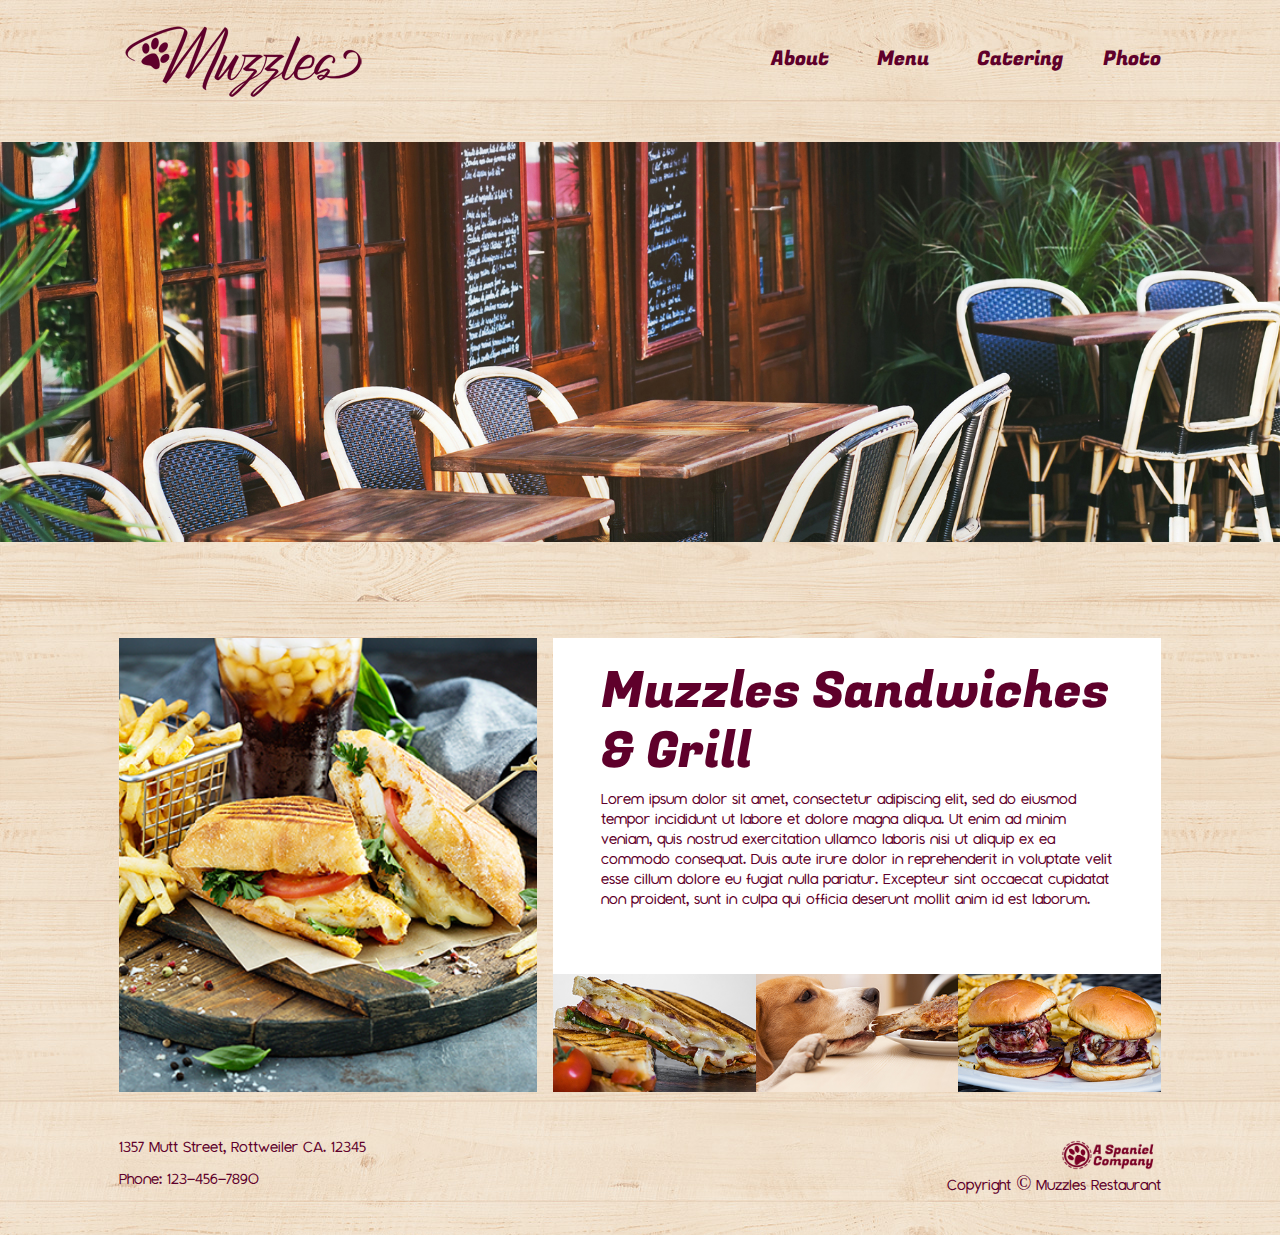
<file: index.html>
<!DOCTYPE html>
<html lang="en">
  <head>
    <meta charset="utf-8" />
    <meta name="viewport" content="width=device-width, initial-scale=1" />
    <title>Home</title>
    <link
      href="https://cdn.jsdelivr.net/npm/bootstrap@5.3.3/dist/css/bootstrap.min.css"
      rel="stylesheet"
      integrity="sha384-QWTKZyjpPEjISv5WaRU9OFeRpok6YctnYmDr5pNlyT2bRjXh0JMhjY6hW+ALEwIH"
      crossorigin="anonymous"
    />
    <link rel="stylesheet" href="/styles/styles.css" />
  </head>
  <body class="bg">
    <!-- navbar -->
    <nav class="container-fluid mb-4">
      <div class="row d-flex justify-content-center">
        <div class="col-lg-10">
          <nav class="navbar bg-transparent">
            <div
              class="container-fluid p-0 d-flex justify-content-center justify-content-md-between"
            >
              <a class="navbar-brand" href="/index.html">
                <img src="/assets/MuzzlesLogo.png" alt="NavbarLogo" />
              </a>
              <ul class="nav justify-content-end">
                <li class="nav-item">
                  <a
                    class="nav-link nav-text-style px-md-4"
                    href="/pages/about.html"
                    >About</a
                  >
                </li>
                <li class="nav-item">
                  <a
                    class="nav-link nav-text-style px-md-4"
                    href="/pages/menu.html"
                    >Menu</a
                  >
                </li>
                <li class="nav-item">
                  <a
                    class="nav-link nav-text-style px-md-4"
                    href="/pages/catering.html"
                    >Catering</a
                  >
                </li>
                <li class="nav-item">
                  <a
                    class="nav-link pe-md-0 nav-text-style"
                    href="/pages/photos.html"
                    >Photo</a
                  >
                </li>
              </ul>
            </div>
          </nav>
        </div>
      </div>
    </nav>
    <!-- end of navbar -->

    <!-- hero -->
    <div class="container-fluid herobg"></div>
    <!-- end of hero  -->

    <!-- middle section -->
    <div class="container-fluid">
      <div class="row d-flex justify-content-center mt-5">
        <div class="col-lg-10">
          <div class="container-fluid mt-5">
            <div class="row d-flex justify-content-center">
              <div class="card bg-transparent">
                <div class="row">
                  <div class="col-lg-5 ps-0 pe-0 pe-lg-3">
                    <img
                      src="/assets/homeSingle.jpg"
                      class="img-fluid AboutImg ps-0"
                      alt="cateringMaine"
                    />
                  </div>
                  <div class="col-lg-7 d-flex flex-column pe-0 ps-0 bg-white">
                    <div class="card-body px-5 pt-4">
                      <h5 class="title-text">Muzzles Sandwiches & Grill</h5>
                      <p class="card-text-catering lh-1 mb-5">
                        Lorem ipsum dolor sit amet, consectetur adipiscing elit,
                        sed do eiusmod tempor incididunt ut labore et dolore
                        magna aliqua. Ut enim ad minim veniam, quis nostrud
                        exercitation ullamco laboris nisi ut aliquip ex ea
                        commodo consequat. Duis aute irure dolor in
                        reprehenderit in voluptate velit esse cillum dolore eu
                        fugiat nulla pariatur. Excepteur sint occaecat cupidatat
                        non proident, sunt in culpa qui officia deserunt mollit
                        anim id est laborum.
                      </p>
                    </div>
                    <img
                      src="/assets/HomeImage.jpg"
                      class="card-img-bottom d-flex align-self-end"
                      alt="HomeImage"
                    />
                  </div>
                </div>
              </div>

              <!-- text card col -->
            </div>
          </div>
        </div>
      </div>
    </div>

    <!-- end of middle section -->

    <!-- footer -->
  <footer class="container-fluid mt-md-4 py-4">
    <div class="row d-flex justify-content-center">
      <div class="col-lg-10">
        <div class="container-fluid p-0">
          <!-- top row -->
          <div class="row flex-column flex-md-row">
            <!-- company logo -->
            <div
              class="col d-flex justify-content-md-end justify-content-center order-md-1"
            >
              <img
                src="/assets/CompanyLogo.png"
                alt=""
                width="100px"
                height="30px"
              />
            </div>
            <!-- address -->
            <div class="col d-flex justify-content-md-start justify-content-center">
              <p class="card-text-catering">
                1357 Mutt Street, Rottweiler CA. 12345
              </p>
            </div>
          </div>
          <!-- bottom row -->
          <div class="row flex-column flex-md-row">
            <!-- phone number -->
            <div class="col d-flex justify-content-md-start justify-content-center">
              <p class="card-text-catering">Phone: 123-456-7890</p>
            </div>
            <!-- copyright -->
            <div
              class="col d-flex d-md-flex justify-content-md-end justify-content-center"
            >
              <p class="card-text-catering justify-content-end">
                Copyright © Muzzles Restaurant
              </p>
            </div>
          </div>
        </div>
      </div>
    </div>
  </footer>
  <!-- end of footer -->

    <script
      src="https://cdn.jsdelivr.net/npm/bootstrap@5.3.3/dist/js/bootstrap.bundle.min.js"
      integrity="sha384-YvpcrYf0tY3lHB60NNkmXc5s9fDVZLESaAA55NDzOxhy9GkcIdslK1eN7N6jIeHz"
      crossorigin="anonymous"
    ></script>
  </body>
</html>
</file>
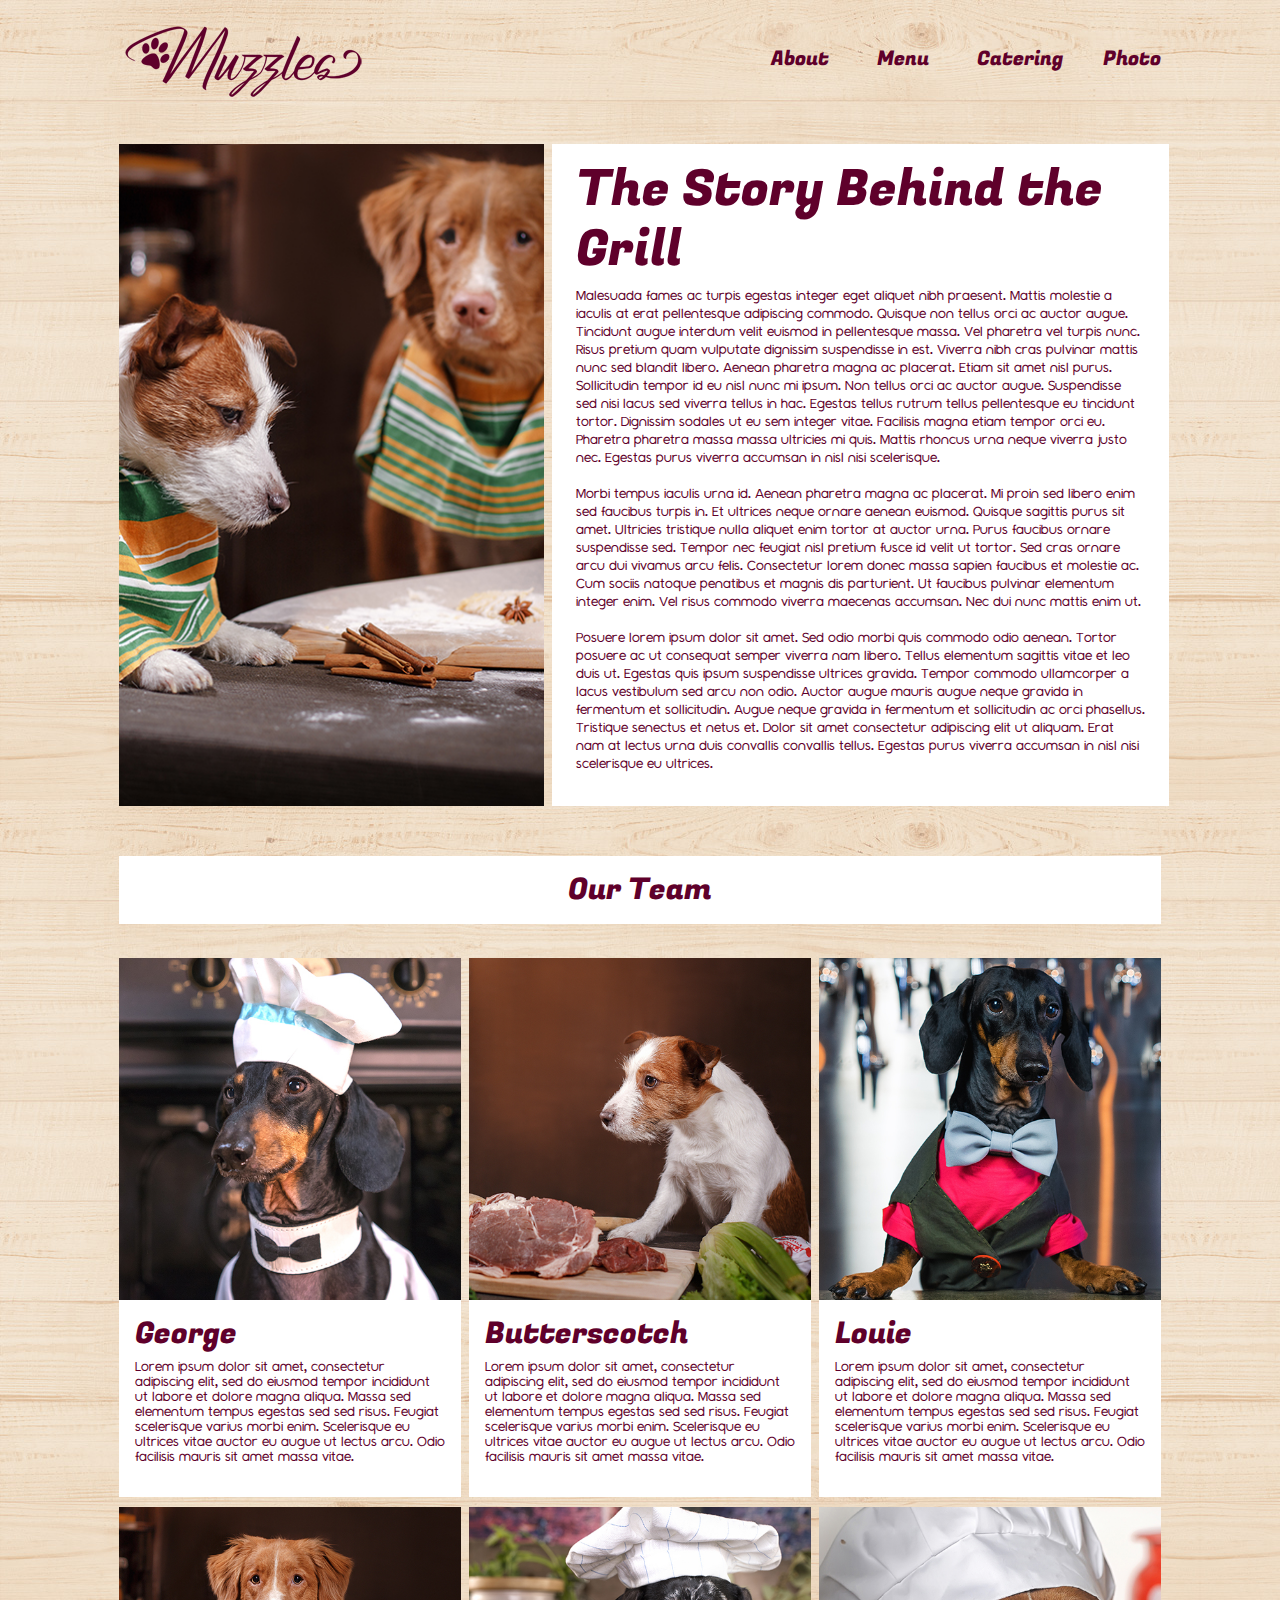
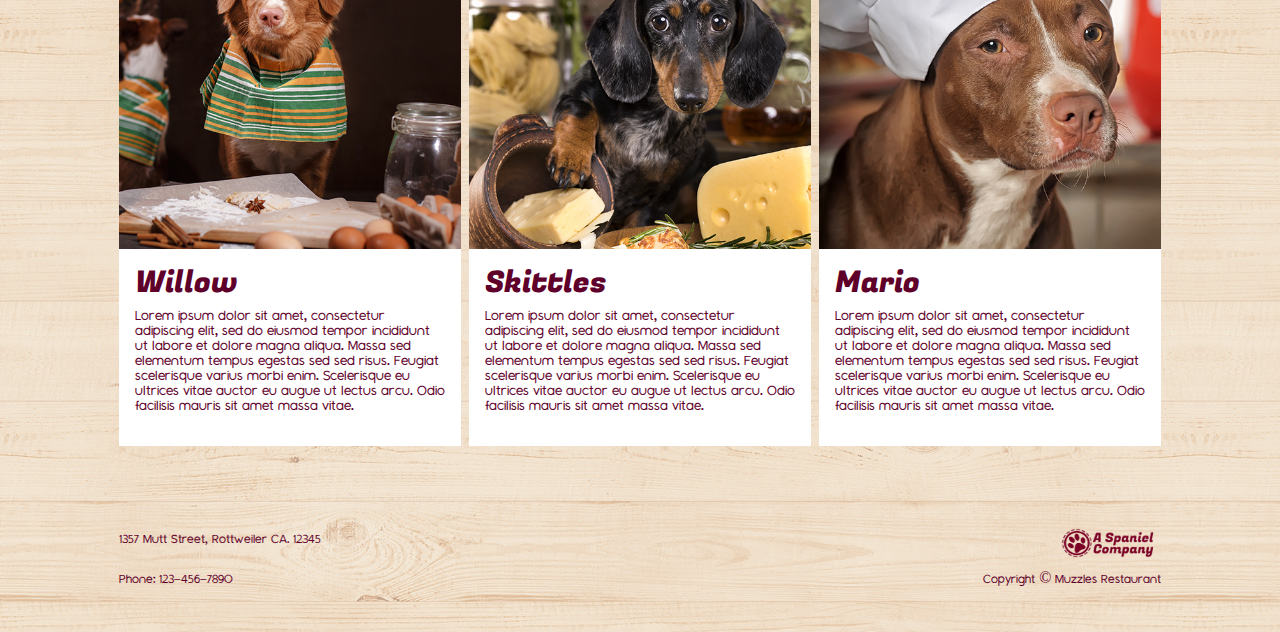
<file: pages/about.html>
<!DOCTYPE html>
<html lang="en">
  <head>
    <meta charset="utf-8" />
    <meta name="viewport" content="width=device-width, initial-scale=1" />
    <title>About</title>
    <link
      href="https://cdn.jsdelivr.net/npm/bootstrap@5.3.3/dist/css/bootstrap.min.css"
      rel="stylesheet"
      integrity="sha384-QWTKZyjpPEjISv5WaRU9OFeRpok6YctnYmDr5pNlyT2bRjXh0JMhjY6hW+ALEwIH"
      crossorigin="anonymous"
    />
    <link rel="stylesheet" href="/styles/styles.css" />
  </head>
  <body class="bg Aboutbody ">
    <!-- navbar -->
    <nav class="container-fluid Aboutnav mb-4 mt-2">
      <div class="row d-flex justify-content-center">
        <div class="col-lg-10">
          <nav class="navbar bg-transparent p-0">
            <div class=" d-flex container-fluid p-0 justify-content-center justify-content-md-between">
              <a class="navbar-brand" href="../index.html">
                <img src="/assets/MuzzlesLogo.png" alt="NavbarLogo" />
              </a>
              <ul class="nav justify-content-end">
                <li class="nav-item">
                  <a class="nav-link nav-text-style px-md-4" href="/pages/about.html">About</a>
                </li>
                <li class="nav-item">
                  <a class="nav-link nav-text-style px-md-4" href="/pages/menu.html">Menu</a>
                </li>
                <li class="nav-item">
                  <a class="nav-link nav-text-style px-md-4" href="/pages/catering.html">Catering</a>
                </li>
                <li class="nav-item">
                  <a class="nav-link pe-md-0 nav-text-style" href="/pages/photos.html">Photo</a>
                </li>
              </ul>
            </div>
          </nav>
        </div>
      </div>
    </nav>
    <!-- end of navabr -->

<!-- About Card -->
<div class="AboutCardGrid">
<div class="container-fluid mb-4">
  <div class="row d-flex justify-content-center">
    <div class="col-lg-10">
      <div class="card mb-3 bg-transparent" >
        <div class="row g-3">
          <div class="col-xl-5 d-flex justify-content-center align-items-center">
            <img src="/assets/AboutMain.jpg" class="img-fluid AboutImg" alt="Two dogs staring at baking ingredients">
          </div>
          <div class="col-xl-7 bg-white">
            <div class="card-body">
              <h5 class="title-text">The Story Behind the Grill</h5>
              <p class="card-text-about lh-1">Malesuada fames ac turpis egestas integer eget aliquet nibh praesent. Mattis molestie a iaculis at erat pellentesque adipiscing commodo. Quisque non tellus orci ac auctor augue. Tincidunt augue interdum velit euismod in pellentesque massa. Vel pharetra vel turpis nunc. Risus pretium quam vulputate dignissim suspendisse in est. Viverra nibh cras pulvinar mattis nunc sed blandit libero. Aenean pharetra magna ac placerat. Etiam sit amet nisl purus. Sollicitudin tempor id eu nisl nunc mi ipsum. Non tellus orci ac auctor augue. Suspendisse sed nisi lacus sed viverra tellus in hac. Egestas tellus rutrum tellus pellentesque eu tincidunt tortor. Dignissim sodales ut eu sem integer vitae. Facilisis magna etiam tempor orci eu. Pharetra pharetra massa massa ultricies mi quis. Mattis rhoncus urna neque viverra justo nec. Egestas purus viverra accumsan in nisl nisi scelerisque. <br> <br>Morbi tempus iaculis urna id. Aenean pharetra magna ac placerat. Mi proin sed libero enim sed faucibus turpis in. Et ultrices neque ornare aenean euismod. Quisque sagittis purus sit amet. Ultricies tristique nulla aliquet enim tortor at auctor urna. Purus faucibus ornare suspendisse sed. Tempor nec feugiat nisl pretium fusce id velit ut tortor. Sed cras ornare arcu dui vivamus arcu felis. Consectetur lorem donec massa sapien faucibus et molestie ac. Cum sociis natoque penatibus et magnis dis parturient. Ut faucibus pulvinar elementum integer enim. Vel risus commodo viverra maecenas accumsan. Nec dui nunc mattis enim ut. <br> <br> Posuere lorem ipsum dolor sit amet. Sed odio morbi quis commodo odio aenean. Tortor posuere ac ut consequat semper viverra nam libero. Tellus elementum sagittis vitae et leo duis ut. Egestas quis ipsum suspendisse ultrices gravida. Tempor commodo ullamcorper a lacus vestibulum sed arcu non odio. Auctor augue mauris augue neque gravida in fermentum et sollicitudin. Augue neque gravida in fermentum et sollicitudin ac orci phasellus. Tristique senectus et netus et. Dolor sit amet consectetur adipiscing elit ut aliquam. Erat nam at lectus urna duis convallis convallis tellus. Egestas purus viverra accumsan in nisl nisi scelerisque eu ultrices.
</p>
            </div>
          </div>
        </div>
      </div>
</div>
</div>
</div>
</div>
<!-- About Card End -->



<!-- Title -->
<div class="AboutTitle">
  <div class="container-fluid">
    <div class="row d-flex justify-content-center">
      <div class="col-lg-10 text-center">
          <h1 class="bg-white title-text py-3 Titletxt">Our Team</h1>
      </div>
      </div>
    </div>
</div>
</div>
<!-- End of Title -->

<!-- Card Group 1 -->
<div class="CardGroup1">
  <div class="container-fluid mt-3">
    <div class="row d-flex justify-content-center">
      <div class="col-lg-10">
    <div class="card-group gap-2">
      <div class="card">
        <img src="/assets/doxie3.jpg" class="card-img-top rounded-0" alt="Dog wearing a chef outfit">
        <div class="card-body">
          <h5 class="card-title">George</h5>
          <p class="card-text-about">Lorem ipsum dolor sit amet, consectetur adipiscing elit, sed do eiusmod tempor incididunt ut labore et dolore magna aliqua. Massa sed elementum tempus egestas sed sed risus. Feugiat scelerisque varius morbi enim. Scelerisque eu ultrices vitae auctor eu augue ut lectus arcu. Odio facilisis mauris sit amet massa vitae.
  
          </p>
        </div>
      </div>
      <div class="card">
        <img src="/assets/jackrussel.jpg" class="card-img-top rounded-0" alt="Dog leaning into raw steak">
        <div class="card-body">
          <h5 class="card-title">Butterscotch</h5>
          <p class="card-text-about">Lorem ipsum dolor sit amet, consectetur adipiscing elit, sed do eiusmod tempor incididunt ut labore et dolore magna aliqua. Massa sed elementum tempus egestas sed sed risus. Feugiat scelerisque varius morbi enim. Scelerisque eu ultrices vitae auctor eu augue ut lectus arcu. Odio facilisis mauris sit amet massa vitae.
  
          </p>
        </div>
      </div>
      <div class="card">
        <img src="/assets/doxie1.jpg" class="card-img-top rounded-0 " alt="Dog with a vest red shirt and a tie">
        <div class="card-body">
          <h5 class="card-title">Louie</h5>
          <p class="card-text-about">Lorem ipsum dolor sit amet, consectetur adipiscing elit, sed do eiusmod tempor incididunt ut labore et dolore magna aliqua. Massa sed elementum tempus egestas sed sed risus. Feugiat scelerisque varius morbi enim. Scelerisque eu ultrices vitae auctor eu augue ut lectus arcu. Odio facilisis mauris sit amet massa vitae.
  
          </p>
          
        </div>
      </div>
    </div>
  </div>
  </div>
  </div>

  </div>
<!-- Card Group 1 End-->


<!-- Card Group 2 -->
<div class="CardGroup2">
  <div class="container-fluid">
  <div class="row d-flex justify-content-center">
    <div class="col-lg-10">
  <div class="card-group gap-2">
    <div class="card">
      <img src="/assets/novascotia.jpg" class="card-img-top rounded-0" alt="Dog sitting with baking ingredients">
      <div class="card-body">
        <h5 class="card-title">Willow</h5>
        <p class="card-text-about">Lorem ipsum dolor sit amet, consectetur adipiscing elit, sed do eiusmod tempor incididunt ut labore et dolore magna aliqua. Massa sed elementum tempus egestas sed sed risus. Feugiat scelerisque varius morbi enim. Scelerisque eu ultrices vitae auctor eu augue ut lectus arcu. Odio facilisis mauris sit amet massa vitae.

        </p>
       
      </div>
    </div>
    <div class="card">
      <img src="/assets/doxie2.jpg" class="card-img-top rounded-0" alt="Little puppy with chef hat holding cheese">
      <div class="card-body">
        <h5 class="card-title">Skittles</h5>
        <p class="card-text-about">Lorem ipsum dolor sit amet, consectetur adipiscing elit, sed do eiusmod tempor incididunt ut labore et dolore magna aliqua. Massa sed elementum tempus egestas sed sed risus. Feugiat scelerisque varius morbi enim. Scelerisque eu ultrices vitae auctor eu augue ut lectus arcu. Odio facilisis mauris sit amet massa vitae.
        </p>
      </div>
    </div>
    <div class="card">
      <img src="/assets/staffie.jpg" class="card-img-top rounded-0" alt="Dog staring at you with chef hat on">
      <div class="card-body">
        <h5 class="card-title">Mario</h5>
        <p class="card-text-about">Lorem ipsum dolor sit amet, consectetur adipiscing elit, sed do eiusmod tempor incididunt ut labore et dolore magna aliqua. Massa sed elementum tempus egestas sed sed risus. Feugiat scelerisque varius morbi enim. Scelerisque eu ultrices vitae auctor eu augue ut lectus arcu. Odio facilisis mauris sit amet massa vitae.

        </p>
      </div>
    </div>
  </div>
</div>
</div>
</div>
</div>
<!-- Card Group 2 End -->

    <!-- footer -->
    <footer class="AboutFooter">
      <div class="container-fluid mt-md-5 py-4">
        <div class="row d-flex justify-content-center">
          <div class="col-lg-10">
            <div class="container-fluid p-0">
              <!-- top row -->
              <div class="row">
                <!-- address -->
                <div class="col d-flex justify-content-start">
                  <p class="footertext">1357 Mutt Street, Rottweiler CA. 12345</p>
                </div>
                <!-- company logo -->
                <div class="col d-flex justify-content-end">
                  <img
                    src="/assets/CompanyLogo.png"
                    alt=""
                    width="100px"
                    height="30px"
                  />
                </div>
              </div>
              <!-- bottom row -->
              <div class="row">
                <!-- phone number -->
                <div class="col d-flex justify-content-start">
                  <p class="footertext">Phone: 123-456-7890</p>
                </div>
                <!-- copyright -->
                <div class="col d-flex justify-content-end">
                  <p class="footertext justify-content-end">Copyright © Muzzles Restaurant</p>
                </div>
              </div>
            </div>
          </div>
        </div>
      </div>
    </footer>
    <!-- end of footer -->
    <script
      src="https://cdn.jsdelivr.net/npm/bootstrap@5.3.3/dist/js/bootstrap.bundle.min.js"
      integrity="sha384-YvpcrYf0tY3lHB60NNkmXc5s9fDVZLESaAA55NDzOxhy9GkcIdslK1eN7N6jIeHz"
      crossorigin="anonymous"
    ></script>
  </body>
</html>
</file>
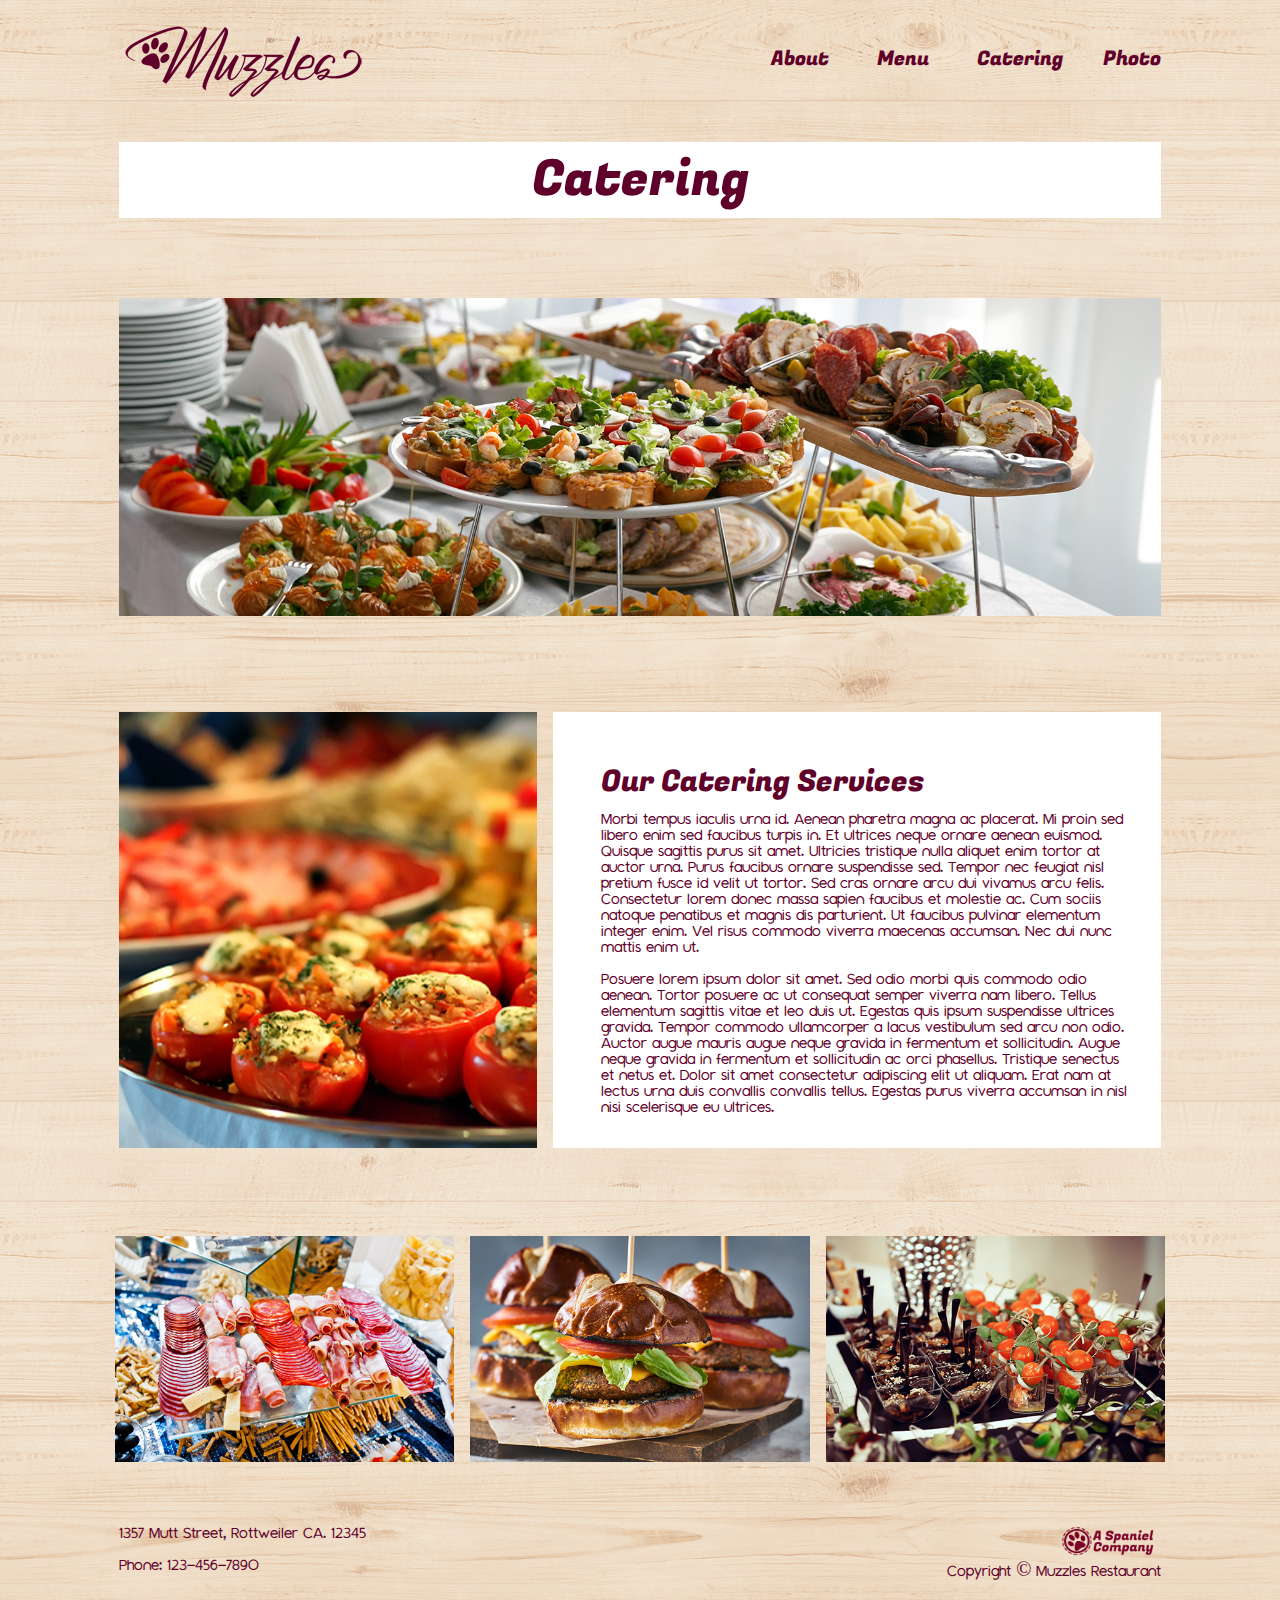
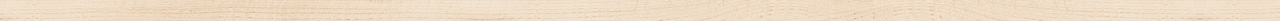
<file: pages/catering.html>
<!DOCTYPE html>
<html lang="en">
  <head>
    <meta charset="utf-8" />
    <meta name="viewport" content="width=device-width, initial-scale=1" />
    <title>Catering</title>
    <link
      href="https://cdn.jsdelivr.net/npm/bootstrap@5.3.3/dist/css/bootstrap.min.css"
      rel="stylesheet"
      integrity="sha384-QWTKZyjpPEjISv5WaRU9OFeRpok6YctnYmDr5pNlyT2bRjXh0JMhjY6hW+ALEwIH"
      crossorigin="anonymous"
    />
    <link rel="stylesheet" href="/styles/styles.css" />
  </head>
  <body class="bg">
    <!-- navbar -->
    <nav class="container-fluid mb-4">
      <div class="row d-flex justify-content-center">
        <div class="col-lg-10">
          <nav class="navbar bg-transparent">
            <div
              class="container-fluid p-0 d-flex justify-content-center justify-content-md-between"
            >
              <a class="navbar-brand" href="/index.html">
                <img src="/assets/MuzzlesLogo.png" alt="NavbarLogo" />
              </a>
              <ul class="nav justify-content-end">
                <li class="nav-item">
                  <a
                    class="nav-link nav-text-style px-md-4"
                    href="/pages/about.html"
                    >About</a
                  >
                </li>
                <li class="nav-item">
                  <a
                    class="nav-link nav-text-style px-md-4"
                    href="/pages/menu.html"
                    >Menu</a
                  >
                </li>
                <li class="nav-item">
                  <a
                    class="nav-link nav-text-style px-md-4"
                    href="/pages/catering.html"
                    >Catering</a
                  >
                </li>
                <li class="nav-item">
                  <a
                    class="nav-link pe-md-0 nav-text-style"
                    href="/pages/photos.html"
                    >Photo</a
                  >
                </li>
              </ul>
            </div>
          </nav>
        </div>
      </div>
    </nav>
    <!-- end of navbar -->
    <!-- header -->
    <header class="container-fluid">
      <div class="row d-flex justify-content-center">
        <div class="col-lg-10 text-center">
          <h1 class="title-text bg-white py-2"> Catering </h1>
        </div>
      </div>
    </header>
      <!-- end of header -->

    <!-- hero -->
    <div class="container-fluid mt-4">
      <div class="row d-flex justify-content-center">
        <div class="col-lg-10">
          <div class="container-fluid mt-5">
            <div class="row d-flex justify-content-center">
              <div class="col d-flex justify-content-center p-0">
                <img
                  class="img-fluid mb-5"
                  src="/assets/cateringHero.jpg"
                  alt="homehero"
                />
              </div>
            </div>
          </div>
        </div>
      </div>
    </div>
    <!-- end of hero -->

    <!-- catering services + image -->
    <div class="container-fluid mt-5">
      <div class="row d-flex justify-content-center">
        <div class="col-lg-10">
          <div class="container-fluid">
            <div class="row d-flex justify-content-center">
              <div class="card mb-3 bg-transparent">
                <div class="row">
                  <div class="col-lg-5 ps-0 pe-0 pe-lg-3">
                    <img
                      src="/assets/cateringMaine.jpg"
                      class=" img-fluid AboutImg ps-0"
                    
                      alt="cateringMaine"
                    />
                  </div>
                  <div class="col-lg-7 ps-0 bg-white">
                    <div class="card-body ps-5 pt-5">
                      <h5 class="card-title-catering">Our Catering Services</h5>
                      <p class="card-text-catering">
                        Morbi tempus iaculis urna id. Aenean pharetra magna ac
                        placerat. Mi proin sed libero enim sed faucibus turpis
                        in. Et ultrices neque ornare aenean euismod. Quisque
                        sagittis purus sit amet. Ultricies tristique nulla
                        aliquet enim tortor at auctor urna. Purus faucibus
                        ornare suspendisse sed. Tempor nec feugiat nisl pretium
                        fusce id velit ut tortor. Sed cras ornare arcu dui
                        vivamus arcu felis. Consectetur lorem donec massa sapien
                        faucibus et molestie ac. Cum sociis natoque penatibus et
                        magnis dis parturient. Ut faucibus pulvinar elementum
                        integer enim. Vel risus commodo viverra maecenas
                        accumsan. Nec dui nunc mattis enim ut.
                      </p>
                      <p class="card-text-catering">
                        Posuere lorem ipsum dolor sit amet. Sed odio morbi quis
                        commodo odio aenean. Tortor posuere ac ut consequat
                        semper viverra nam libero. Tellus elementum sagittis
                        vitae et leo duis ut. Egestas quis ipsum suspendisse
                        ultrices gravida. Tempor commodo ullamcorper a lacus
                        vestibulum sed arcu non odio. Auctor augue mauris augue
                        neque gravida in fermentum et sollicitudin. Augue neque
                        gravida in fermentum et sollicitudin ac orci phasellus.
                        Tristique senectus et netus et. Dolor sit amet
                        consectetur adipiscing elit ut aliquam. Erat nam at
                        lectus urna duis convallis convallis tellus. Egestas
                        purus viverra accumsan in nisl nisi scelerisque eu
                        ultrices.
                      </p>
                    </div>
                  </div>
                </div>
              </div>

              <!-- text card col -->
            </div>
          </div>
        </div>
      </div>
    </div>

    <!-- end of catering services + image -->

    <!-- row of photos -->
    <div class="container-fluid mt-4">
      <div class="row d-flex justify-content-center">
        <div class="col-lg-10 pe-0 ps-0 ">
          <div class="container-fluid mt-5 d-flex justify-content-center">
            <div class="row" id="cateringphotos">
              <!-- first image col -->
              <div class="col px-2">
                <img class="img-fluid p-0" src="/assets/catering1.jpg" alt="" />
              </div>
              <!-- end of first image  -->

              <!-- second image col -->
              <div class="col px-2">
                <img class="img-fluid" src="/assets/catering2.jpg" alt="" />
              </div>
              <!-- end of second image -->

              <!-- third image col -->
              <div class="col px-2 mb-3">
                <img class="img-fluid" src="/assets/catering3.jpg" alt="" />
              </div>
              <!-- end of third image -->
            </div>
          </div>
        </div>
      </div>
    </div>
    <!-- end of photos  -->

  <!-- footer -->
  <footer class="container-fluid mt-md-4 py-4">
    <div class="row d-flex justify-content-center">
      <div class="col-lg-10">
        <div class="container-fluid p-0">
          <!-- top row -->
          <div class="row flex-column flex-md-row">
            <!-- company logo -->
            <div
              class="col d-flex justify-content-md-end justify-content-center order-md-1"
            >
              <img
                src="/assets/CompanyLogo.png"
                alt=""
                width="100px"
                height="30px"
              />
            </div>
            <!-- address -->
            <div class="col d-flex justify-content-md-start justify-content-center">
              <p class="card-text-catering">
                1357 Mutt Street, Rottweiler CA. 12345
              </p>
            </div>
          </div>
          <!-- bottom row -->
          <div class="row flex-column flex-md-row">
            <!-- phone number -->
            <div class="col d-flex justify-content-md-start justify-content-center">
              <p class="card-text-catering">Phone: 123-456-7890</p>
            </div>
            <!-- copyright -->
            <div
              class="col d-flex d-md-flex justify-content-md-end justify-content-center"
            >
              <p class="card-text-catering justify-content-end">
                Copyright © Muzzles Restaurant
              </p>
            </div>
          </div>
        </div>
      </div>
    </div>
  </footer>
  <!-- end of footer -->

    <script
      src="https://cdn.jsdelivr.net/npm/bootstrap@5.3.3/dist/js/bootstrap.bundle.min.js"
      integrity="sha384-YvpcrYf0tY3lHB60NNkmXc5s9fDVZLESaAA55NDzOxhy9GkcIdslK1eN7N6jIeHz"
      crossorigin="anonymous"
    ></script>
  </body>
</html>
</file>
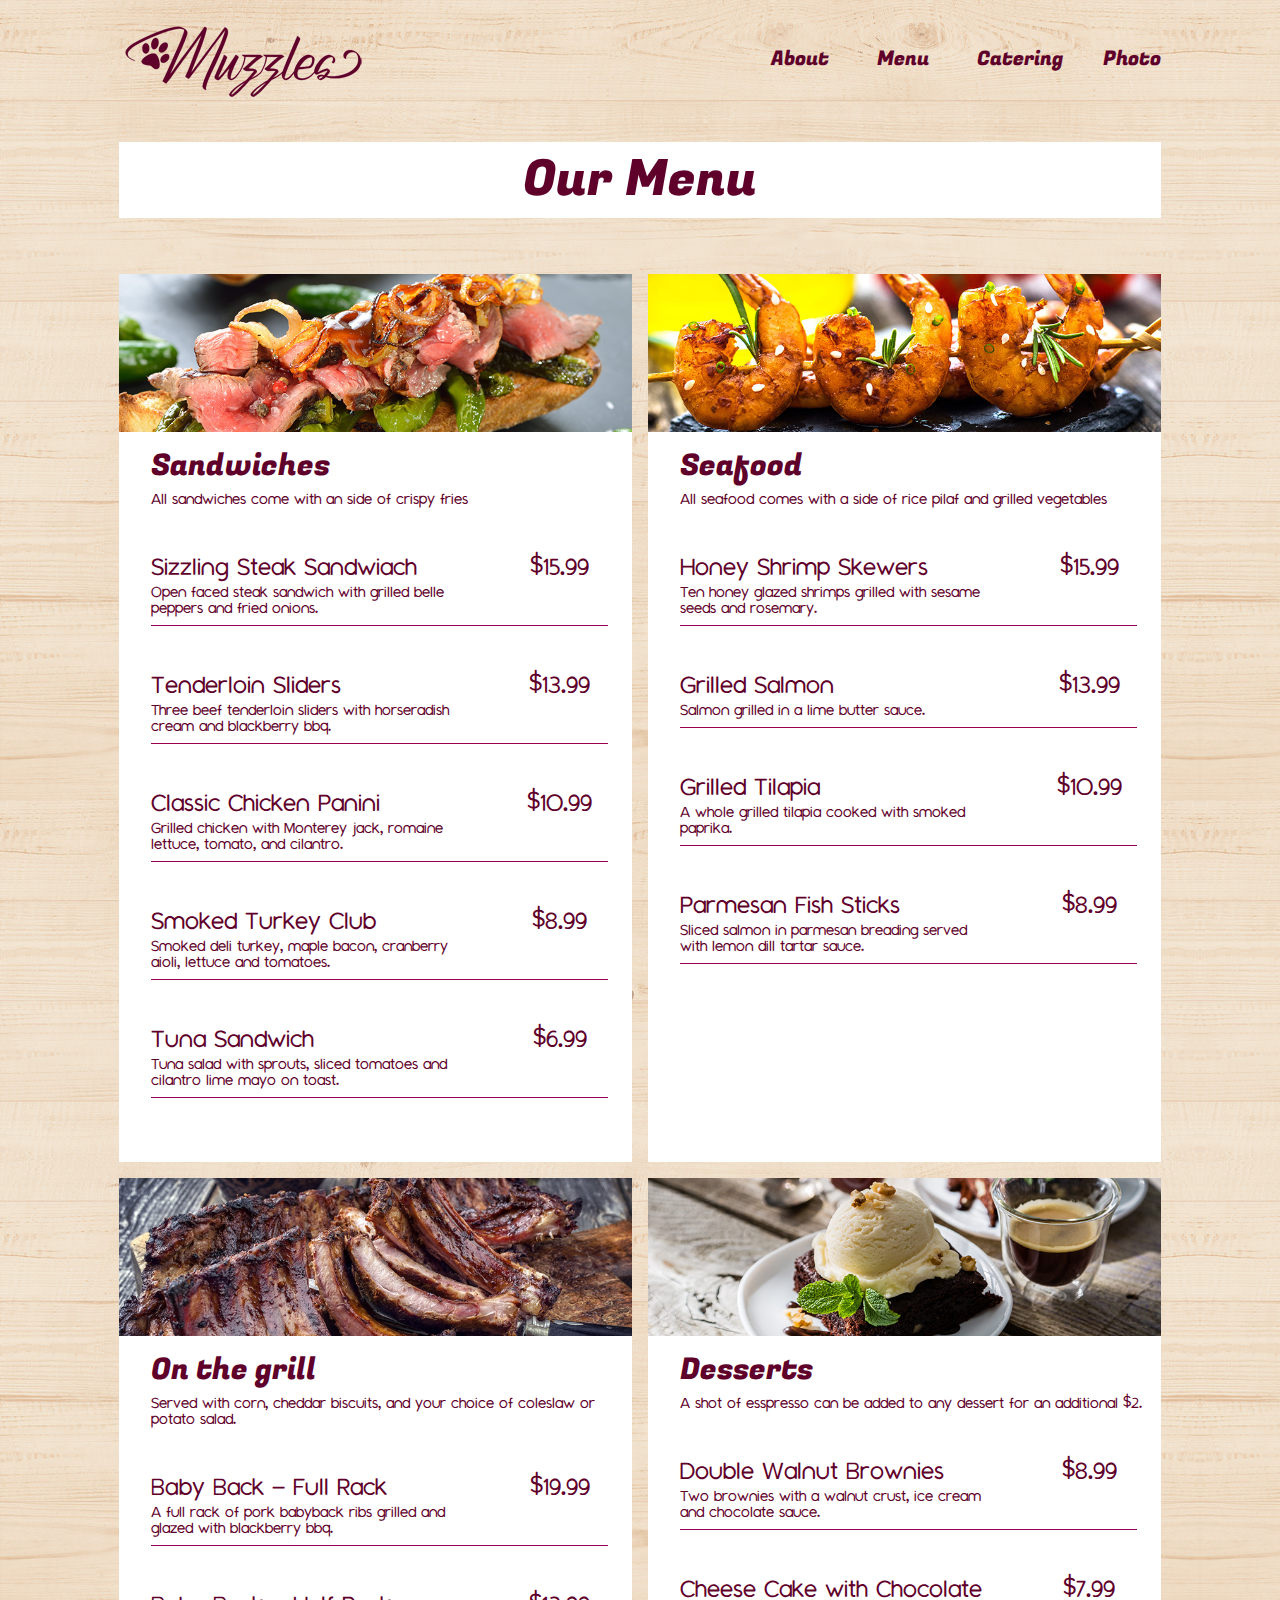
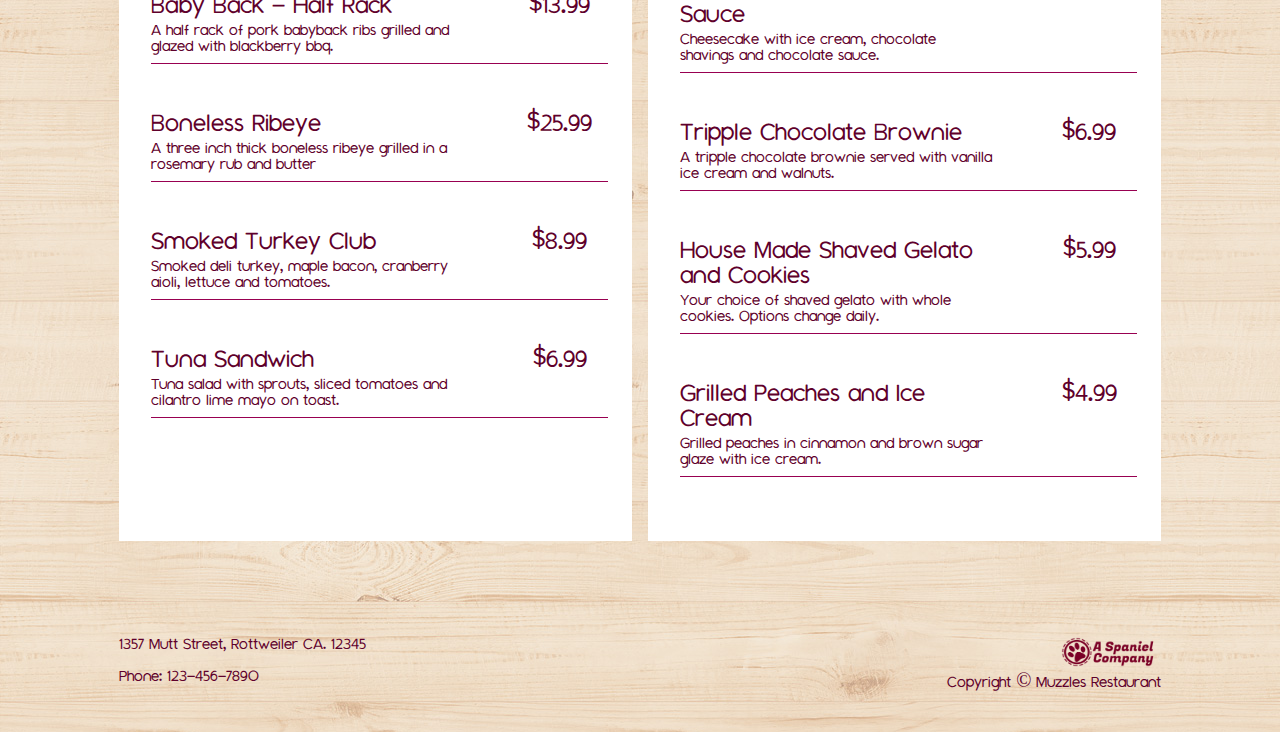
<file: pages/menu.html>
<!DOCTYPE html>
<html lang="en">
  <head>
    <meta charset="utf-8" />
    <meta name="viewport" content="width=device-width, initial-scale=1" />
    <title>Menu</title>
    <link
      href="https://cdn.jsdelivr.net/npm/bootstrap@5.3.3/dist/css/bootstrap.min.css"
      rel="stylesheet"
      integrity="sha384-QWTKZyjpPEjISv5WaRU9OFeRpok6YctnYmDr5pNlyT2bRjXh0JMhjY6hW+ALEwIH"
      crossorigin="anonymous"
    />
    <link rel="stylesheet" href="/styles/styles.css" />
  </head>
  <body class="bg">
    <!-- navbar -->
    <nav class="container-fluid mb-4">
      <div class="row d-flex justify-content-center">
        <div class="col-lg-10">
          <nav class="navbar bg-transparent">
            <div
              class="container-fluid p-0 d-flex justify-content-center justify-content-md-between"
            >
              <a class="navbar-brand" href="/index.html">
                <img src="/assets/MuzzlesLogo.png" alt="NavbarLogo" />
              </a>
              <ul class="nav justify-content-end">
                <li class="nav-item">
                  <a
                    class="nav-link nav-text-style px-md-4"
                    href="/pages/about.html"
                    >About</a
                  >
                </li>
                <li class="nav-item">
                  <a
                    class="nav-link nav-text-style px-md-4"
                    href="/pages/menu.html"
                    >Menu</a
                  >
                </li>
                <li class="nav-item">
                  <a
                    class="nav-link nav-text-style px-md-4"
                    href="/pages/catering.html"
                    >Catering</a
                  >
                </li>
                <li class="nav-item">
                  <a
                    class="nav-link pe-md-0 nav-text-style"
                    href="/pages/photos.html"
                    >Photo</a
                  >
                </li>
              </ul>
            </div>
          </nav>
        </div>
      </div>
    </nav>
    <!-- end of navbar -->

  <!-- Section title -->
  <header class="container-fluid">
    <div class="row d-flex justify-content-center">
      <div class="col-lg-10 text-center">
        <h1 class="title-text bg-white py-2"> Our Menu </h1>
      </div>
    </div>
  </header>
  <!-- end of section title -->

  <!-- Menu Cards -->
  <main class="container-fluid">
    <div class="row d-flex justify-content-center">
      <div class="col-lg-10">
        <div class="container-fluid px-2 my-5">
          <div class="row row-cols-1 row-cols-xl-2 g-3">

            <!-- Sandwiches Menu -->
            <div class="col ps-lg-0">
              <div class="card h-100">
                <img src="/assets/menubeef.jpg" class="card-img-top rounded-0" alt="Sandwiches">
                <div class="card-body text-center text-md-start">
                  <h5 class="card-title ms-3">Sandwiches</h5>
                  <p class="card-text fs-5 ms-3 mb-5">All sandwiches come with an side of crispy fries</p>

                  <!-- Items -->
                  <div class="container-fluid p-0 d-flex flex-column justify-content-center ms-3">
                    <div class="row">
                      <div class="col-md-8 col-xxl-9 lh-1 d-flex flex-column justify-content-end">
                        <p class="card-text fs-2 m-0">Sizzling Steak Sandwiach</p>
                        <p class="card-text fs-5 mt-1">
                        Open faced steak sandwich with grilled belle peppers and fried onions.
                        </p>
                      </div>
                      <div class="col-md-4 col-xxl-3 d-flex justify-content-center">
                        <p class="card-text  fs-2">$15.99</p>
                      </div>
                    </div>
                    <hr class="ps-0  mt-2 mb-5 me-4 opacity-100 line-color">

                    <div class="row">
                      <div class="col-md-8 col-xxl-9 lh-1 d-flex flex-column justify-content-end">
                        <p class="card-text fs-2 m-0">Tenderloin Sliders</p>
                        <p class="card-text fs-5 mt-1">
                        Three beef tenderloin sliders with horseradish cream and blackberry bbq.
                        </p>
                      </div>
                      <div class="col-md-4 col-xxl-3 d-flex justify-content-center">
                        <p class="card-text  fs-2">$13.99</p>
                      </div>
                    </div>
                    <hr class="ps-0  mt-2 mb-5 me-4 opacity-100 line-color">

                    <div class="row">
                      <div class="col-md-8 col-xxl-9 lh-1 d-flex flex-column justify-content-end">
                        <p class="card-text fs-2 m-0">Classic Chicken Panini</p>
                        <p class="card-text fs-5 mt-1">
                        Grilled chicken with Monterey jack, romaine lettuce, tomato, and cilantro.
                        </p>
                      </div>
                      <div class="col-md-4 col-xxl-3 d-flex justify-content-center">
                        <p class="card-text  fs-2">$10.99</p>
                      </div>
                    </div>
                    <hr class="ps-0  mt-2 mb-5 me-4 opacity-100 line-color">

                    <div class="row">
                      <div class="col-md-8 col-xxl-9 lh-1 d-flex flex-column justify-content-end">
                        <p class="card-text fs-2 m-0">Smoked Turkey Club</p>
                        <p class="card-text fs-5 mt-1">
                        Smoked deli turkey, maple bacon, cranberry aioli, lettuce and tomatoes.
                        </p>
                      </div>
                      <div class="col-md-4 col-xxl-3 d-flex justify-content-center">
                        <p class="card-text  fs-2">$8.99</p>
                      </div>
                    </div>
                    <hr class="ps-0  mt-2 mb-5 me-4 opacity-100 line-color">

                    <div class="row">
                      <div class="col-md-8 col-xxl-9 lh-1 d-flex flex-column justify-content-end">
                        <p class="card-text fs-2 m-0">Tuna Sandwich</p>
                        <p class="card-text fs-5 mt-1">
                        Tuna salad with sprouts, sliced tomatoes and cilantro lime mayo on toast.
                        </p>
                      </div>
                      <div class="col-md-4 col-xxl-3 d-flex justify-content-center">
                        <p class="card-text  fs-2">$6.99</p>
                      </div>
                    </div>
                    <hr class="ps-0  mt-2 mb-5 me-4 opacity-100 line-color">

                  </div>

                </div>
              </div>
            </div>

            <!-- Seafood Menu -->
            <div class="col pe-lg-0">
              <div class="card h-100">
                <img src="/assets/menuseafood.jpg" class="card-img-top rounded-0" alt="Seafood">
                <div class="card-body text-center text-md-start">
                  <h5 class="card-title ms-3">Seafood</h5>
                  <p class="card-text fs-5 ms-3 mb-5">All seafood comes with a side of rice pilaf and grilled vegetables</p>

                  <!-- Items -->
                  <div class="container-fluid p-0 d-flex flex-column justify-content-center ms-3">
                    <div class="row">
                      <div class="col-md-8 col-xxl-9 lh-1 d-flex flex-column justify-content-end">
                        <p class="card-text fs-2 m-0">Honey Shrimp Skewers</p>
                        <p class="card-text fs-5 mt-1">
                        Ten honey glazed shrimps grilled with sesame seeds and rosemary.
                        </p>
                      </div>
                      <div class="col-md-4 col-xxl-3 d-flex justify-content-center">
                        <p class="card-text  fs-2">$15.99</p>
                      </div>
                    </div>
                    <hr class="ps-0  mt-2 mb-5 me-4 opacity-100 line-color">

                    <div class="row">
                      <div class="col-md-8 col-xxl-9 lh-1 d-flex flex-column justify-content-end">
                        <p class="card-text fs-2 m-0">Grilled Salmon</p>
                        <p class="card-text fs-5 mt-1">
                        Salmon grilled in a lime butter sauce.
                        </p>
                      </div>
                      <div class="col-md-4 col-xxl-3 d-flex justify-content-center">
                        <p class="card-text  fs-2">$13.99</p>
                      </div>
                    </div>
                    <hr class="ps-0  mt-2 mb-5 me-4 opacity-100 line-color">

                    <div class="row">
                      <div class="col-md-8 col-xxl-9 lh-1 d-flex flex-column justify-content-end">
                        <p class="card-text fs-2 m-0">Grilled Tilapia</p>
                        <p class="card-text fs-5 mt-1">
                        A whole grilled tilapia cooked with smoked paprika.
                        </p>
                      </div>
                      <div class="col-md-4 col-xxl-3 d-flex justify-content-center">
                        <p class="card-text  fs-2">$10.99</p>
                      </div>
                    </div>
                    <hr class="ps-0  mt-2 mb-5 me-4 opacity-100 line-color">

                    <div class="row">
                      <div class="col-md-8 col-xxl-9 lh-1 d-flex flex-column justify-content-end">
                        <p class="card-text fs-2 m-0">Parmesan Fish Sticks</p>
                        <p class="card-text fs-5 mt-1">
                        Sliced salmon in parmesan breading served with lemon dill tartar sauce.
                        </p>
                      </div>
                      <div class="col-md-4 col-xxl-3 d-flex justify-content-center">
                        <p class="card-text  fs-2">$8.99</p>
                      </div>
                    </div>
                    <hr class="ps-0  mt-2 mb-5 me-4 opacity-100 line-color">

                  </div>

                </div>
              </div>
            </div>

            <!-- On The Grill Menu -->
            <div class="col ps-lg-0">
              <div class="card h-100">
                <img src="/assets/menumeat.jpg" class="card-img-top rounded-0" alt="Ribs">
                <div class="card-body text-center text-md-start">
                  <h5 class="card-title ms-3">On the grill</h5>
                  <p class="card-text fs-5 ms-3 mb-5">Served with corn, cheddar biscuits, and your choice of coleslaw or potato
                    salad.</p>

                  <!-- Items -->
                  <div class="container-fluid p-0 d-flex flex-column justify-content-center ms-3">
                    <div class="row">
                      <div class="col-md-8 col-xxl-9 lh-1 d-flex flex-column justify-content-end">
                        <p class="card-text fs-2 m-0">Baby Back - Full Rack</p>
                        <p class="card-text fs-5 mt-1">
                        A full rack of pork babyback ribs grilled and glazed with blackberry bbq.
                        </p>
                      </div>
                      <div class="col-md-4 col-xxl-3 d-flex justify-content-center">
                        <p class="card-text  fs-2">$19.99</p>
                      </div>
                    </div>
                    <hr class="ps-0  mt-2 mb-5 me-4 opacity-100 line-color">

                    <div class="row">
                      <div class="col-md-8 col-xxl-9 lh-1 d-flex flex-column justify-content-end">
                        <p class="card-text fs-2 m-0">Baby Back - Half Rack</p>
                        <p class="card-text fs-5 mt-1">
                        A half rack of pork babyback ribs grilled and glazed with blackberry bbq.
                        </p>
                      </div>
                      <div class="col-md-4 col-xxl-3 d-flex justify-content-center">
                        <p class="card-text  fs-2">$13.99</p>
                      </div>
                    </div>
                    <hr class="ps-0  mt-2 mb-5 me-4 opacity-100 line-color">

                    <div class="row">
                      <div class="col-md-8 col-xxl-9 lh-1 d-flex flex-column justify-content-end">
                        <p class="card-text fs-2 m-0">Boneless Ribeye</p>
                        <p class="card-text fs-5 mt-1">
                        A three inch thick boneless ribeye grilled in a rosemary rub and butter
                        </p>
                      </div>
                      <div class="col-md-4 col-xxl-3 d-flex justify-content-center">
                        <p class="card-text  fs-2">$25.99</p>
                      </div>
                    </div>
                    <hr class="ps-0  mt-2 mb-5 me-4 opacity-100 line-color">

                    <div class="row">
                      <div class="col-md-8 col-xxl-9 lh-1 d-flex flex-column justify-content-end">
                        <p class="card-text fs-2 m-0">Smoked Turkey Club</p>
                        <p class="card-text fs-5 mt-1">
                        Smoked deli turkey, maple bacon, cranberry aioli, lettuce and tomatoes.
                        </p>
                      </div>
                      <div class="col-md-4 col-xxl-3 d-flex justify-content-center">
                        <p class="card-text  fs-2">$8.99</p>
                      </div>
                    </div>
                    <hr class="ps-0  mt-2 mb-5 me-4 opacity-100 line-color">

                    <div class="row">
                      <div class="col-md-8 col-xxl-9 lh-1 d-flex flex-column justify-content-end">
                        <p class="card-text fs-2 m-0">Tuna Sandwich</p>
                        <p class="card-text fs-5 mt-1">
                        Tuna salad with sprouts, sliced tomatoes and cilantro lime mayo on toast.
                        </p>
                      </div>
                      <div class="col-md-4 col-xxl-3 d-flex justify-content-center">
                        <p class="card-text  fs-2">$6.99</p>
                      </div>
                    </div>
                    <hr class="ps-0  mt-2 mb-5 me-4 opacity-100 line-color">

                  </div>

                </div>
              </div>
            </div>

            <!-- Desserts Menu -->
            <div class="col pe-lg-0">
              <div class="card h-100">
                <img src="/assets/menudesserts.jpg" class="card-img-top rounded-0" alt="Brownie and Ice Cream">
                <div class="card-body text-center text-md-start">
                  <h5 class="card-title ms-3">Desserts</h5>
                  <p class="card-text fs-5 ms-3 mb-5">A shot of esspresso can be added to any dessert for an additional $2.</p>

                  <!-- Items -->
                  <div class="container-fluid p-0 d-flex flex-column justify-content-center ms-3">
                    <div class="row">
                      <div class="col-md-8 col-xxl-9 lh-1 d-flex flex-column justify-content-end">
                        <p class="card-text fs-2 m-0">Double Walnut Brownies</p>
                        <p class="card-text fs-5 mt-1">
                        Two brownies with a walnut crust, ice cream and chocolate sauce.
                        </p>
                      </div>
                      <div class="col-md-4 col-xxl-3 d-flex justify-content-center">
                        <p class="card-text  fs-2">$8.99</p>
                      </div>
                    </div>
                    <hr class="ps-0  mt-2 mb-5 me-4 opacity-100 line-color">

                    <div class="row">
                      <div class="col-md-8 col-xxl-9 lh-1 d-flex flex-column justify-content-end">
                        <p class="card-text fs-2 m-0">Cheese Cake with Chocolate Sauce</p>
                        <p class="card-text fs-5 mt-1">
                        Cheesecake with ice cream, chocolate shavings and chocolate sauce.
                        </p>
                      </div>
                      <div class="col-md-4 col-xxl-3 d-flex justify-content-center">
                        <p class="card-text  fs-2">$7.99</p>
                      </div>
                    </div>
                    <hr class="ps-0  mt-2 mb-5 me-4 opacity-100 line-color">

                    <div class="row">
                      <div class="col-md-8 col-xxl-9 lh-1 d-flex flex-column justify-content-end">
                        <p class="card-text fs-2 m-0">Tripple Chocolate Brownie</p>
                        <p class="card-text fs-5 mt-1">
                        A tripple chocolate brownie served with vanilla ice cream and walnuts.
                        </p>
                      </div>
                      <div class="col-md-4 col-xxl-3 d-flex justify-content-center">
                        <p class="card-text  fs-2">$6.99</p>
                      </div>
                    </div>
                    <hr class="ps-0  mt-2 mb-5 me-4 opacity-100 line-color">

                    <div class="row">
                      <div class="col-md-8 col-xxl-9 lh-1 d-flex flex-column justify-content-end">
                        <p class="card-text fs-2 m-0">House Made Shaved Gelato and Cookies</p>
                        <p class="card-text fs-5 mt-1">
                        Your choice of shaved gelato with whole cookies. Options change daily.
                        </p>
                      </div>
                      <div class="col-md-4 col-xxl-3 d-flex justify-content-center">
                        <p class="card-text  fs-2">$5.99</p>
                      </div>
                    </div>
                    <hr class="ps-0  mt-2 mb-5 me-4 opacity-100 line-color">

                    <div class="row">
                      <div class="col-md-8 col-xxl-9 lh-1 d-flex flex-column justify-content-end">
                        <p class="card-text fs-2 m-0">Grilled Peaches and Ice Cream</p>
                        <p class="card-text fs-5 mt-1">
                        Grilled peaches in cinnamon and brown sugar glaze with ice cream.
                        </p>
                      </div>
                      <div class="col-md-4 col-xxl-3 d-flex justify-content-center">
                        <p class="card-text  fs-2">$4.99</p>
                      </div>
                    </div>
                    <hr class="ps-0  mt-2 mb-5 me-4 opacity-100 line-color">

                  </div>

                </div>
              </div>
            </div>

          </div>
        </div>
      </div>
    </div>
  </main>
  <!-- end of menu cards -->

   <!-- footer -->
  <footer class="container-fluid mt-md-4 py-4">
    <div class="row d-flex justify-content-center">
      <div class="col-lg-10">
        <div class="container-fluid p-0">
          <!-- top row -->
          <div class="row flex-column flex-md-row">
            <!-- company logo -->
            <div
              class="col d-flex justify-content-md-end justify-content-center order-md-1"
            >
              <img
                src="/assets/CompanyLogo.png"
                alt=""
                width="100px"
                height="30px"
              />
            </div>
            <!-- address -->
            <div class="col d-flex justify-content-md-start justify-content-center">
              <p class="card-text-catering">
                1357 Mutt Street, Rottweiler CA. 12345
              </p>
            </div>
          </div>
          <!-- bottom row -->
          <div class="row flex-column flex-md-row">
            <!-- phone number -->
            <div class="col d-flex justify-content-md-start justify-content-center">
              <p class="card-text-catering">Phone: 123-456-7890</p>
            </div>
            <!-- copyright -->
            <div
              class="col d-flex d-md-flex justify-content-md-end justify-content-center"
            >
              <p class="card-text-catering justify-content-end">
                Copyright © Muzzles Restaurant
              </p>
            </div>
          </div>
        </div>
      </div>
    </div>
  </footer>
  <!-- end of footer -->
  <script src="https://cdn.jsdelivr.net/npm/bootstrap@5.3.3/dist/js/bootstrap.bundle.min.js"
    integrity="sha384-YvpcrYf0tY3lHB60NNkmXc5s9fDVZLESaAA55NDzOxhy9GkcIdslK1eN7N6jIeHz"
    crossorigin="anonymous"></script>
</body>

</html>
</file>
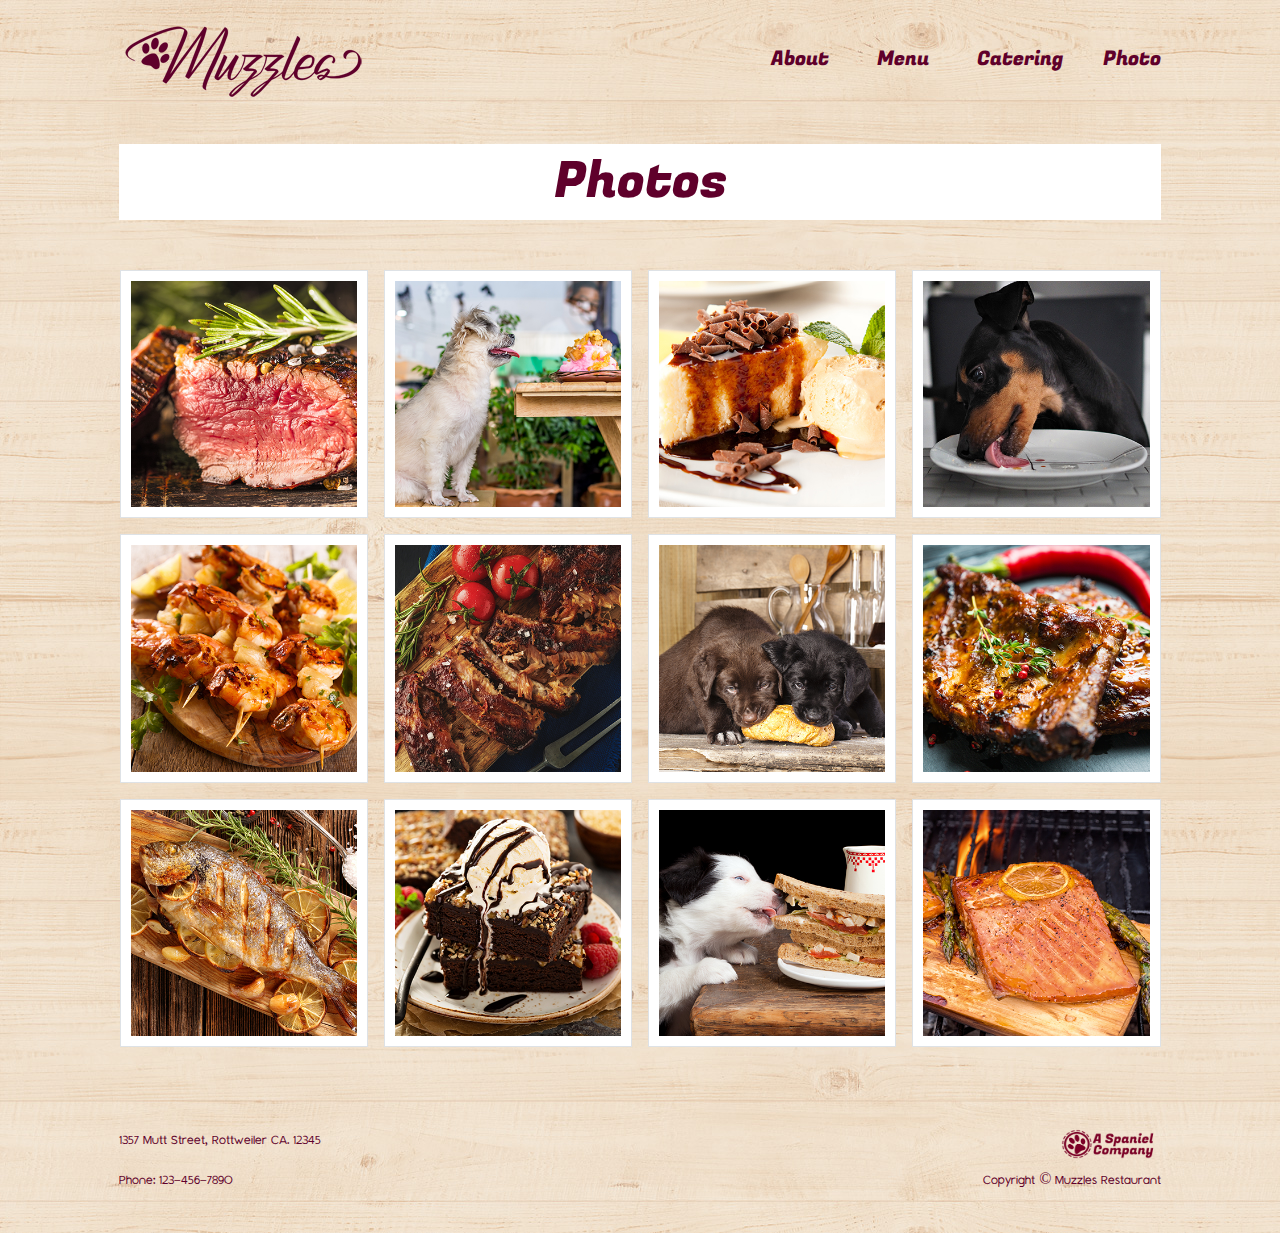
<file: pages/photos.html>
<!DOCTYPE html>
<html lang="en">
  <head>
    <meta charset="utf-8" />
    <meta name="viewport" content="width=device-width, initial-scale=1" />
    <title>Photos</title>
    <link
      href="https://cdn.jsdelivr.net/npm/bootstrap@5.3.3/dist/css/bootstrap.min.css"
      rel="stylesheet"
      integrity="sha384-QWTKZyjpPEjISv5WaRU9OFeRpok6YctnYmDr5pNlyT2bRjXh0JMhjY6hW+ALEwIH"
      crossorigin="anonymous"
    />
    <link rel="stylesheet" href="/styles/styles.css" />
  </head>
  <body class="bg photosbody">

    <!-- navbar -->
    <nav class="container-fluid Aboutnav mb-4 mt-2">
      <div class="row d-flex justify-content-center">
        <div class="col-lg-10">
          <nav class="navbar bg-transparent p-0">
            <div class=" d-flex container-fluid p-0 justify-content-center justify-content-md-between">
              <a class="navbar-brand" href="../index.html">
                <img src="/assets/MuzzlesLogo.png" alt="NavbarLogo" />
              </a>
              <ul class="nav justify-content-end">
                <li class="nav-item">
                  <a class="nav-link nav-text-style px-md-4" href="/pages/about.html">About</a>
                </li>
                <li class="nav-item">
                  <a class="nav-link nav-text-style px-md-4" href="/pages/menu.html">Menu</a>
                </li>
                <li class="nav-item">
                  <a class="nav-link nav-text-style px-md-4" href="/pages/catering.html">Catering</a>
                </li>
                <li class="nav-item">
                  <a class="nav-link pe-md-0 nav-text-style" href="/pages/photos.html">Photo</a>
                </li>
              </ul>
            </div>
          </nav>
        </div>
      </div>
    </nav>
    <!-- end of navbar  -->

<!-- Title -->
<div class="photosTitle">
  <div class="container-fluid mt-3">
    <div class="row d-flex justify-content-center">
      <div class="col-lg-10 text-center">
          <h1 class="bg-white title-text py-2">Photos</h1>
      </div>
      </div>
    </div>
</div>
</div>

<!-- End of Title -->

<!-- Thumbnail Section -->
<div class="photosGrid photosGrid-lgr container-fluid gap-3 mt-md-5 photoGridSm">
        <img src="/assets/photo01.jpg" class="img-thumbnail imgsizes " alt="Medium rare ateak with rosemary.">
        <img src="/assets/photo02.jpg" class="img-thumbnail imgsizes " alt="White dog sitting on a bench with a cake on the table.">
        <img src="/assets/photo03.jpg" class="img-thumbnail imgsizes " alt="Deserts">
        <img src="/assets/photo04.jpg" class="img-thumbnail imgsizes " alt="Dog licking plate clean">
<!-- Row 1 End -->

<!-- Row 2 Start-->
        <img src="/assets/photo05.jpg" class="img-thumbnail imgsizes " alt="Shrimp kabobs">
        <img src="/assets/photo06.jpg" class="img-thumbnail imgsizes " alt="Pork with vegetables">
        <img src="/assets/photo07.jpg" class="img-thumbnail imgsizes " alt="Two dogs eating bread">
        <img src="/assets/photo08.jpg" class="img-thumbnail imgsizes " alt="Ribs with rosemary">
  <!-- Row 2 End -->

  <!-- Row 3 Start-->
        <img src="/assets/photo09.jpg" class="img-thumbnail imgsizes " alt="Fish with lemons">
        <img src="/assets/photo10.jpg" class="img-thumbnail imgsizes " alt="Chocolate cake with Ice Cream">
        <img src="/assets/photo11.jpg" class="img-thumbnail imgsizes " alt="Dog eating two sandwiches">
        <img src="/assets/photo12.jpg" class="img-thumbnail imgsizes " alt="Cooked salmon">
      </div>
<!-- Thumbnail Section End -->


    <!-- footer -->
    <footer class="photosFooter">
      <div class="container-fluid mt-md-5 py-4">
        <div class="row d-flex justify-content-center">
          <div class="col-lg-10">
            <div class="container-fluid p-0">
              <!-- top row -->
              <div class="row">
                <!-- address -->
                <div class="col d-flex justify-content-start">
                  <p class="footertext">1357 Mutt Street, Rottweiler CA. 12345</p>
                </div>
                <!-- company logo -->
                <div class="col d-flex justify-content-end">
                  <img
                    src="/assets/CompanyLogo.png"
                    alt=""
                    width="100px"
                    height="30px"
                  />
                </div>
              </div>
              <!-- bottom row -->
              <div class="row">
                <!-- phone number -->
                <div class="col d-flex justify-content-start">
                  <p class="footertext">Phone: 123-456-7890</p>
                </div>
                <!-- copyright -->
                <div class="col d-flex justify-content-end">
                  <p class="footertext justify-content-end">Copyright © Muzzles Restaurant</p>
                </div>
              </div>
            </div>
          </div>
        </div>
      </div>
    </footer>
    <!-- end of footer -->

    <script
      src="https://cdn.jsdelivr.net/npm/bootstrap@5.3.3/dist/js/bootstrap.bundle.min.js"
      integrity="sha384-YvpcrYf0tY3lHB60NNkmXc5s9fDVZLESaAA55NDzOxhy9GkcIdslK1eN7N6jIeHz"
      crossorigin="anonymous"
    ></script>
  </body>
</html>
</file>
<file: styles/styles.css>
@font-face {
    font-family: MB;
    src: url(/assets/fonts/Montauk-Bold.otf);
}
@font-face {
    font-family: MI;
    src: url(/assets/fonts/Montauk-Italic.otf);
}
@font-face {
    font-family: ML;
    src: url(/assets/fonts/Montauk-Light.otf);
}
@font-face {
    font-family: MR;
    src: url(/assets/fonts/Montauk-Regular.otf);
}
@font-face {
    font-family: FO;
    src: url(/assets/fonts/FugazOne-Regular.ttf);
}
/* cards */
.card{
    border-radius: 0%;
    border-width: 0px;
}
.card-title{
    font-family: FO;
    color: #5F002B;
    font-size: 1.875rem;
}

.nav-text-style{
    font-family: FO;
    color: #5F002B;
    font-size: 1.25rem;

    @media (max-width: 768px) {
        font-size: 1rem;
    }
}


.card-text{
    font-family: ML;
    color: #5F002B;
    font-size: 15px;
    line-height: normal;
}

.card-text-about{
    font-family: ML;
    color: #5F002B;
    font-size: 18px;
    line-height: normal;
}
.card-title-catering{
    font-family: FO;
    color: #5F002B;
    font-size: 30px;
    line-height: normal;
}
.card-text-catering{
    font-family: ML;
    color: #5F002B;
    font-size: 20px;
    line-height: normal;
}
.card-img-bottom{
    border-radius: 0%;
}
/* backgrounds */
.bg-body-tertiary{
    background-image: url(/assets/bgtexture.jpg);
}
.bg{
    background-image: url(/assets/bgtexture.jpg);
}
/* navbar */
.nav-link{
    font-family: FO;
    color: #5F002B;
}
/* footer */
.footertext{
    font-family: ML;
    color: #5F002B;
    text-align: center;
}

/* home */

.card-title-home{
    font-family: FO;
    color: #5F002B;
    font-size: 40px;
}
.HomeHero{
    object-fit: cover;
    opacity: 0%;
    height: fit-content;

}
.herobg{
    background-image: url(/assets/homeHero.jpg);
    background-size: cover;
    width: 100%;
   aspect-ratio: 16/5;
    

}

/* Photos Page */
.photosbody{
    min-height: 100vh;
    display: grid;
    grid-template-columns: repeat(12, 1fr);
    grid-template-rows: 118px 84px 1fr 84px;
    gap: 10px;
}

.photosnav{
    grid-column: 1/13;
    grid-row: 1;
}

.photosTitle{
    grid-column: 1/13;
    grid-row: 2;
}

.photosGrid{
    grid-column: 2/12;
    grid-row: 3;
    display: grid;
    grid-template-columns: repeat(4, 1fr);
    grid-template-rows: repeat(3, 1fr);
    
    @media screen and (max-width: 992px) {
        grid-template-columns: repeat(3, 1fr);
        grid-template-rows: repeat(4, 1fr);

    }
}

.photosFooter{
    grid-column: 1/13;
    grid-row: 4;
}


.title-text{
    font-family: FO;
    font-size:  3.125rem;
    color: #5F002B;
}

.imgsizes{
     width: 100%;
    /* height: 100%;*/
    border-radius: 0; 
    padding: 10px;
   object-fit: cover;
  
   
}
/* End of Photos Page */

/* Menu Page */
.price-text {
    font-family: ML;
    color: #5F002B;
    font-size: 2.1875rem;
}
/* End of Menu Page */

/* About Page Start */
.Aboutbody{
    min-height: 100vh;
    display: grid;
    grid-template-columns: repeat(12, 1fr);
    grid-template-rows: 6;
    gap: 10px;
}
.Titletxt{
    font-size: 1.875rem;
}

.Aboutnav{
    grid-column: 1/13;
    grid-row: 1;
}

.AboutImg{
    width: 100%;
    height: 100%;
    object-fit: cover;    
}
.AboutCardGrid{
    grid-column: 1/13;
    grid-row: 2;
}


.AboutTitle{
    grid-column: 1/13;
    grid-row: 3;
}



.CardGroup1{
    grid-column: 1/13;
    grid-row: 4;
}

.CardGroup2{
    grid-column: 1/13;
    grid-row: 5;
}

.AboutFooter{
    grid-column: 1/13;
    grid-row: 6;
}
/* About Page End */

.photosGrid-lgr{

    @media screen and (max-width: 768px) {
        grid-template-columns: repeat(2, 1fr);
        grid-template-rows: repeat(6, 1fr);

    }
}

.photoGridSm{
    @media screen and (max-width:650px ) {
        grid-template-columns: repeat(1, 1fr);
        grid-template-rows: repeat(12, 1fr);
        
    }
}
@media(max-width:900px){
    #cateringphotos{
        display: flex;
        flex-direction: column;
        justify-content: center;
        gap: 15px;
    }

}

.line-color {
    border-color: #980051;
}
</file>
